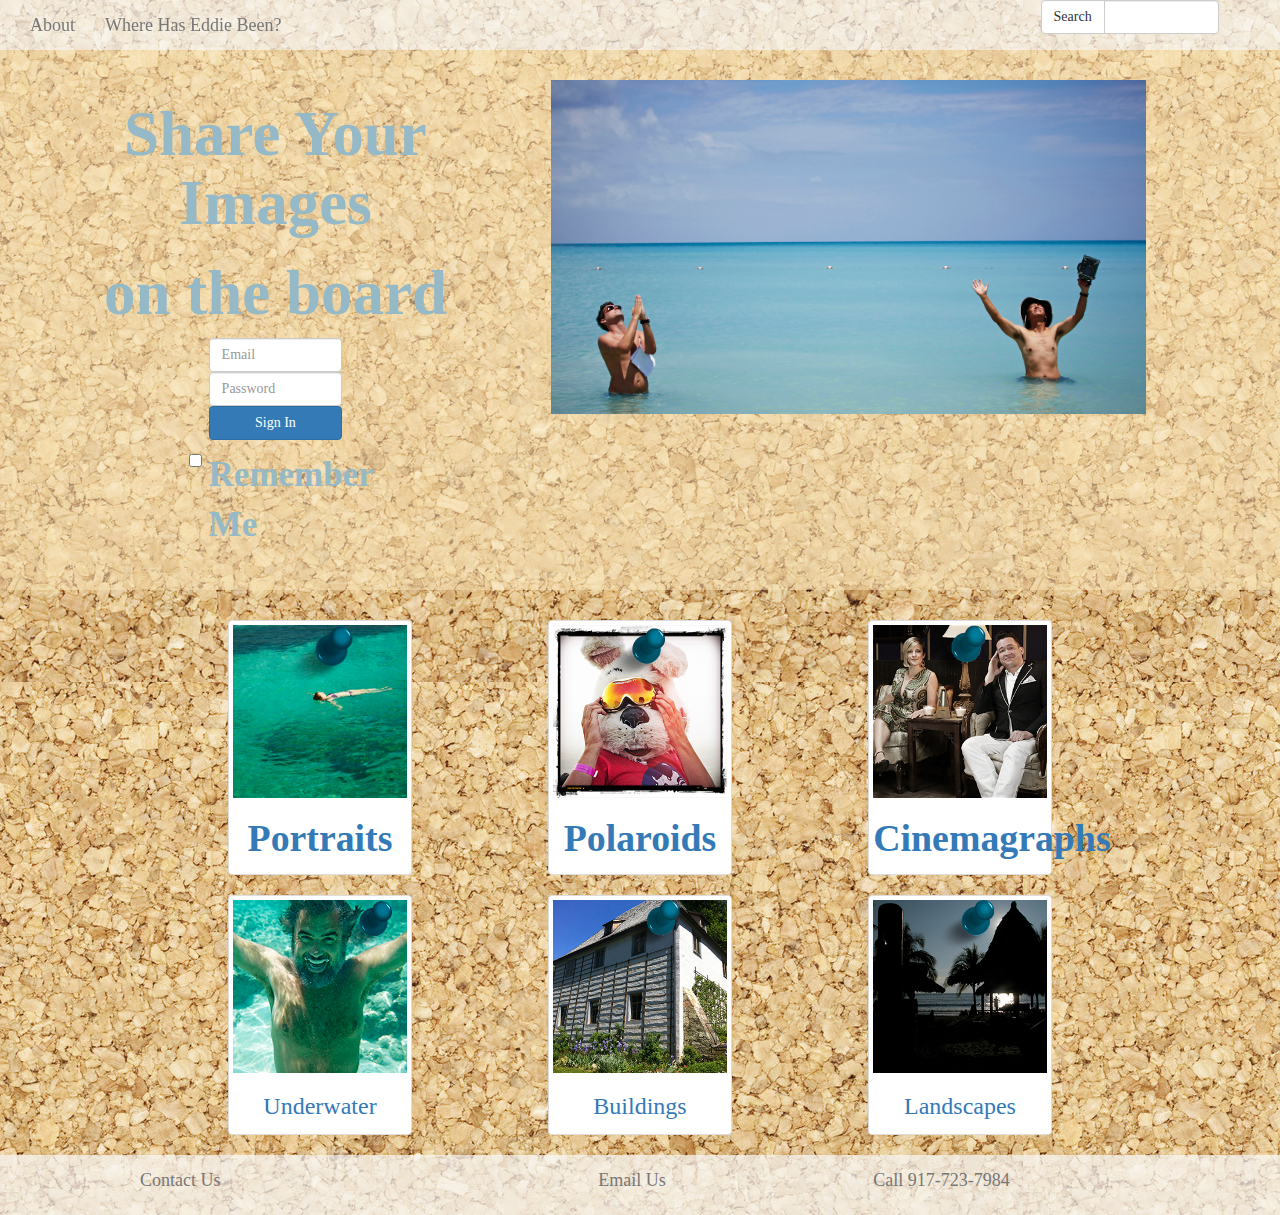
<file: www/index3.html>
<!DOCTYPE html>
<html lang="en">
  <head>
    <meta charset="utf-8">
    <meta http-equiv="X-UA-Compatible" content="IE=edge">
    <meta name="viewport" content="width=device-width, initial-scale=1">
    <title>WhereIsEddie</title>

    <!-- Bootstrap -->
    <link href="bower_components/bootstrap/dist/css/bootstrap.min.css" rel="stylesheet">
    <link href="bower_components/bootstrap-select/dist/css/bootstrap-select.min.css" rel="stylesheet">


    <!-- HTML5 shim and Respond.js for IE8 support of HTML5 elements and media queries -->
    <!-- WARNING: Respond.js doesn't work if you view the page via file:// -->
    <!--[if lt IE 9]>
      <script src="https://oss.maxcdn.com/html5shiv/3.7.2/html5shiv.min.js"></script>
      <script src="https://oss.maxcdn.com/respond/1.4.2/respond.min.js"></script>
    <![endif]-->
    <link href="css/custom.css" rel="stylesheet">
    <link href="css/Font_WhereIsEddie.css" rel="stylesheet">
  </head>
  <body>
      <nav class="navbar-wrapper navbar-default navbar-fixed-top" role="navigation">
        <div class="container-fluid">
    <!-- Brand and toggle get grouped for better mobile display -->
          <div class="navbar-header">
            <a class="navbar-brand" href="http://www.samiamphoto.com/#mi=1&pt=0&pi=2&p=-1&a=0&at=0">About</a>
            <a class="navbar-brand" href="#">Where Has Eddie Been?</a>
            <div class="col-md-2 col-md-push-7">
              <div class="input-group">
                <span class="input-group-btn">
                  <button class="btn btn-default" type="button">Search</button>
                </span>
                <input type="text" class="form-control" placeholder="">
              </div>
            </div>
          </div>
        </div>
      </nav>


    
    <!-- Collect the nav links, forms, and other content for toggling -->

  <div class="jumbotron">
    <div class="jumbotron-bg"></div>
      <div class="container-fluid">
        <div class="row">
          <div class="col-md-5">
            <h1 class="text-center">Share Your Images</h1>
            <h1 class="text-center">on the board</h1>
            <div class="col-md-4 col-md-offset-4">
              <form class="form-signin">
                <input type="text" class="form-control" placeholder="Email">
                <input type="password" class="form-control" placeholder="Password">
                <button class="btn btn-md btn-primary btn-block" type="submit">Sign In</button>
                <label class="checkbox pull-left">
                  <input type="checkbox" value="remember-me">
                  Remember Me
                </label>
              </form>
            </div>
          </div>
          <div class="col-md-6 col-me-push-6">
            <img class="img-responsive" src="Images/BEACH_INWATER_272_16_9.jpg" />
          </div>
        </div>
      </div>
  </div>

  <div class="container-fluid">
    <div class="row">
      <div class="col-md-2 col-md-offset-2 polaroid">
        <a href="Images/CLEARWATER_SWIM_002_16_9.jpg" class="thumbnail">
          <img src="Images/CLEARWATER_SWIM_002_square.jpg" 
            alt="generic placeholder thumbnail" />
            <p><h2 class="text-center">Portraits</h2></p>
       </a>   
      </div>
      <div class="col-md-2 col-md-offset-1 polaroid">
          <a href="Images/03_March.jpg" class="thumbnail">
            <img src="Images/03_March_thumb.jpg" alt="generic placehold thumbnail" />
              <p><h2 class="text-center">Polaroids</h2></p>
          </a>
      </div>
      <div class="col-md-2 col-md-offset-1 polaroid">
        <a href="Images/1_LisaNFritz_Time.gif" class="thumbnail">
          <img src="Images/1_LisaNFritz_Time_Thmb.jpg" alt="generic placeholder thumbnail" />
            <p><h2 class="text-center">Cinemagraphs</h2></p>
        </a>
        </div>
      </div>
    </div>
  </div>

  <div class="container-fluid">
    <div class="row">
      <div class="col-md-2 col-md-offset-2 polaroid">
        <a href="Images/CLEARWATER_SWIM_UNDERWATER_629.jpg" class="thumbnail">
          <img src="Images/CLEARWATER_SWIM_UNDERWATER_629_thumb.jpg" alt="Generic placeholder thumbnail">
          <h3 class="text-center">Underwater</h3>
        </a>  
      </div>
      <div class="col-md-2 col-md-offset-1 polaroid">
       <a href="Images/Buildings.jpg" class="thumbnail">
         <img class="img-responsive" src="Images/Buildings_thumb.jpg" alt="generic placeholder thumbnail">
          <p><h3 class="text-center">Buildings</h3></p>
       </a>
      </div>
      <div class="col-md-2 col-md-offset-1 polaroid">
       <a href="Images/Landscape.jpg" class="thumbnail">
         <img class="img-responsive" src="Images/Landscape_thumb.jpg" alt="generic placeholder thumbnail">
         <h3 class="text-center">Landscapes</h3>
       </a>
      </div>
    </div>
  </div>

  <nav class="navbar-wrapper navbar-default" role="navigation">
    <div class="container">
      <div class="row">
          <div id="footer">
            <ul class="footer">
              <div class="collapse navbar-collapse">
                <div class="col-md-2">
                  <a class="navbar-brand" href="http://www.samiamphoto.com/#mi=1&pt=0&pi=3&p=-1&a=0&at=0">Contact Us</a>
                </div>
                <div class="col-md-2 col-md-offset-3">
                  <a class="navbar-brand" href="http://www.samiamphoto.com/#mi=1&pt=0&pi=3&p=-1&a=0&at=0">Email Us</a>
                </div>
                <div class="col-md-4 col-md-offset-1">
                  <a class="navbar-brand" href="http://www.samiamphoto.com/#mi=1&pt=0&pi=3&p=-1&a=0&at=0">Call 917-723-7984</a>
                </div>
              </div>
            </ul>
          </div>
      </div>
    </div>
  </nav>

    <!-- jQuery (necessary for Bootstrap's JavaScript plugins) -->
    <script src="bower_components/jquery/dist/jquery.min.js"></script>
    <!-- Include all compiled plugins (below), or include individual files as needed -->
    <script src="bower_components/bootstrap/dist/js/bootstrap.min.js"></script>
    <script src="bower_components/bootstrap-select/dist/js/bootstrap-select.min.js"></script>
    <script>
      $(function() {
           console.log( "ready!" );
            $('.selectpicker').selectpicker();
      });
    </script>

  </body>
</html>
</file>
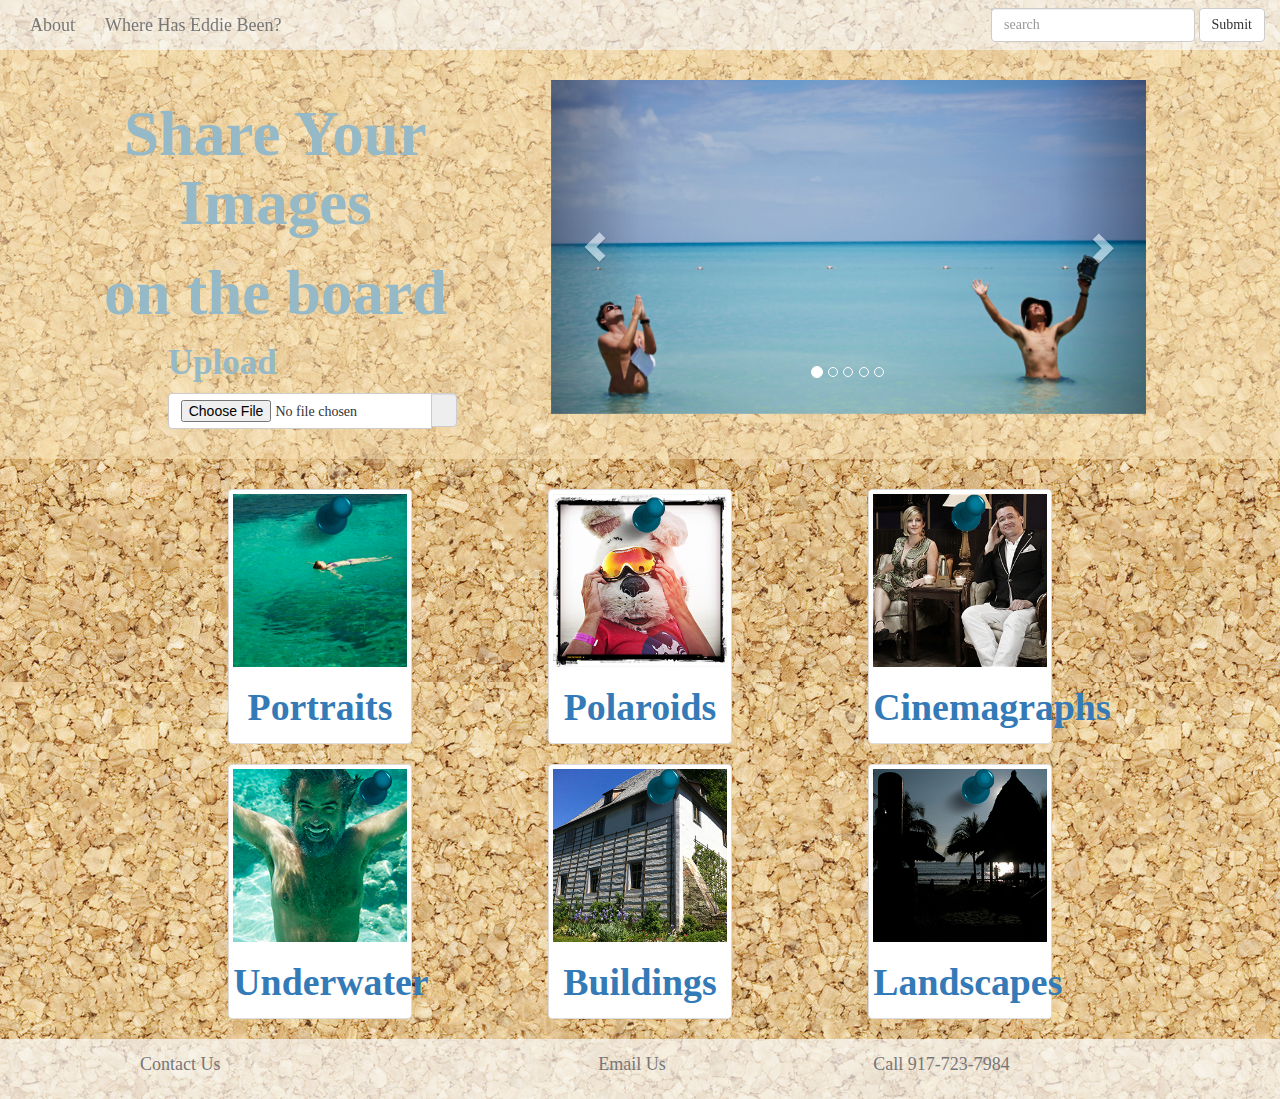
<file: www/index3WhereIsEddie.html>
<!DOCTYPE html>
<html lang="en">
  <head>
    <meta charset="utf-8">
    <meta http-equiv="X-UA-Compatible" content="IE=edge">
    <meta name="viewport" content="width=device-width, initial-scale=1">
    <title>WhereIsEddie</title>

    <!-- Bootstrap -->
    <link href="bower_components/bootstrap/dist/css/bootstrap.min.css" rel="stylesheet">
    <link href="bower_components/bootstrap-select/dist/css/bootstrap-select.min.css" rel="stylesheet">


    <!-- HTML5 shim and Respond.js for IE8 support of HTML5 elements and media queries -->
    <!-- WARNING: Respond.js doesn't work if you view the page via file:// -->
    <!--[if lt IE 9]>
      <script src="https://oss.maxcdn.com/html5shiv/3.7.2/html5shiv.min.js"></script>
      <script src="https://oss.maxcdn.com/respond/1.4.2/respond.min.js"></script>
    <![endif]-->
    <link href="css/custom.css" rel="stylesheet">
    <link href="css/Font_WhereIsEddie.css" rel="stylesheet">
  </head>
  <body>
    <nav class="navbar-wrapper navbar-default navbar-fixed-top" role="navigation">
        <div class="container-fluid">
    <!-- Brand and toggle get grouped for better mobile display -->
        <div class="navbar-header">
            <a class="navbar-brand" href="http://www.samiamphoto.com/#mi=1&pt=0&pi=2&p=-1&a=0&at=0">About</a>
            <a class="navbar-brand" href="#">Where Has Eddie Been?</a>
        </div>
        <div>
	        <form class="navbar-form navbar-right" role="search">
	            <div class="form-group">
	               	<input type="text" class="form-control" placeholder="search">
	            </div>
	            <button type="submit" class="btn btn-default">Submit</button>
	        </form>
	    </div>
    </nav>


    
    <!-- Collect the nav links, forms, and other content for toggling -->

  <div class="jumbotron">
    <div class="jumbotron-bg"></div>
      <div class="container-fluid">
        <div class="row">
          <div class="col-md-5">
            <h1 class="text-center">Share Your Images</h1>
            <h1 class="text-center">on the board</h1>
            <div class="col-md-4 col-md-offset-3">
            	<div class="editor-label">
    				<label>Upload</label>
    			<div class="input-group">
        			<span class="input-group-btn">
            			<span class=" btn btn-default btn-file">
                			<input type="file" name="data" id="data">
            			</span>
        			</span>
        			<input type="text" class="form-control" readonly />
    			</div>
				</div>
            </div>
          </div>
           <div class="col-md-6 col-me-push-6">
            <div id="myCarousel" class="carousel slide" data-ride="carousel">
              <ol class="carousel-indicators">
                <li data-target="#myCarousel" data-slide-to="0" class="active"></li>
                <li data-target="#myCarousel" data-slide-to="1"></li>
                <li data-target="#myCarousel" data-slide-to="2"></li>
                <li data-target="#myCarousel" data-slide-to="3"></li>
                <li data-target="#myCarousel" data-slide-to="4"></li>
              </ol>
              <div class="carousel-inner" role="listbox">
                <div class="item active">
                  <img src="Images/BEACH_INWATER_272_16_9.jpg" alt="placeholder">
                </div>
                <div class="item">
                  <img src="Images/CLEARWATER_SWIM_002_16_9.jpg" alt="placeholder">
                </div>
                <div class="item">
                  <img src="Images/CLEARWATER_SWIM_UNDERWATER_629_Slider.jpg" alt="placeholder">
                </div>
                <div class="item">
                  <img src="Images/Landscape_Slider.jpg" alt="placeholder">
                </div>
                <div class="item">
                  <img src="Images/1_LisaNFritz_Time_slider.jpg" alt="placeholder">
                </div>
              </div>
              <a class="left carousel-control" href="#myCarousel" role="button" data-slide="prev">
                <span class="glyphicon glyphicon-chevron-left" aria-hidden="true"></span>
                <span class="sr-only">Previous</span>
              </a>
              <a class="right carousel-control" href="#myCarousel" role="button" data-slide="next">
                <span class="glyphicon glyphicon-chevron-right" aria-hidden="true"></span>
                <span class="sr-only">Next</span>
              </a>
            </div>
          </div>
        </div>
      </div>
  </div>

  <div class="container-fluid">
    <div class="row">
      <div class="col-md-2 col-md-offset-2 polaroid">
        <a href="Images/CLEARWATER_SWIM_002_16_9.jpg" class="thumbnail">
          <img src="Images/CLEARWATER_SWIM_002_square.jpg" 
            alt="generic placeholder thumbnail" /> 
            <h2 class="text-center polaroid">Portraits</h2>
       </a>   
      </div>
      <div class="col-md-2 col-md-offset-1 polaroid">
          <a href="Images/03_March.jpg" class="thumbnail">
            <img src="Images/03_March_thumb.jpg" alt="generic placehold thumbnail" />
              <h2 class="text-center">Polaroids</h2>
          </a>
      </div>
      <div class="col-md-2 col-md-offset-1 polaroid">
        <a href="Images/1_LisaNFritz_Time.gif" class="thumbnail">
          <img src="Images/1_LisaNFritz_Time_Thmb.jpg" alt="generic placeholder thumbnail" />
            <h2 class="text-center">Cinemagraphs</h2>
        </a>
        </div>
      </div>
    </div>
  </div>

  <div class="container-fluid">
    <div class="row">
      <div class="col-md-2 col-md-offset-2 polaroid">
        <a href="Images/CLEARWATER_SWIM_UNDERWATER_629.jpg" class="thumbnail">
          <img src="Images/CLEARWATER_SWIM_UNDERWATER_629_thumb.jpg" alt="Generic placeholder thumbnail">
          <h2 class="text-center">Underwater</h2>
        </a>  
      </div>
      <div class="col-md-2 col-md-offset-1 polaroid">
       <a href="Images/Buildings.jpg" class="thumbnail">
         <img class="img-responsive" src="Images/Buildings_thumb.jpg" alt="generic placeholder thumbnail">
          <h2 class="text-center">Buildings</h2>
       </a>
      </div>
      <div class="col-md-2 col-md-offset-1 polaroid">
       <a href="Images/Landscape.jpg" class="thumbnail">
         <img class="img-responsive" src="Images/Landscape_thumb.jpg" alt="generic placeholder thumbnail">
         <h2 class="text-center">Landscapes</h2>
       </a>
      </div>
    </div>
  </div>

  <nav class="navbar-wrapper navbar-default" role="navigation">
    <div class="container">
      <div class="row">
          <div id="footer">
            <ul class="footer">
              <div class="collapse navbar-collapse">
                <div class="col-md-2">
                  <a class="navbar-brand" href="http://www.samiamphoto.com/#mi=1&pt=0&pi=3&p=-1&a=0&at=0">Contact Us</a>
                </div>
                <div class="col-md-2 col-md-offset-3">
                  <a class="navbar-brand" href="http://www.samiamphoto.com/#mi=1&pt=0&pi=3&p=-1&a=0&at=0">Email Us</a>
                </div>
                <div class="col-md-4 col-md-offset-1">
                  <a class="navbar-brand" href="http://www.samiamphoto.com/#mi=1&pt=0&pi=3&p=-1&a=0&at=0">Call 917-723-7984</a>
                </div>
              </div>
            </ul>
          </div>
      </div>
    </div>
  </nav>

    <!-- jQuery (necessary for Bootstrap's JavaScript plugins) -->
    <script src="bower_components/jquery/dist/jquery.min.js"></script>
    <!-- Include all compiled plugins (below), or include individual files as needed -->
    <script src="bower_components/bootstrap/dist/js/bootstrap.min.js"></script>
    <script src="bower_components/bootstrap-select/dist/js/bootstrap-select.min.js"></script>
    <script>
      $(function() {
           console.log( "ready!" );
            $('.selectpicker').selectpicker();
      });
    </script>

  </body>
</html>
</file>
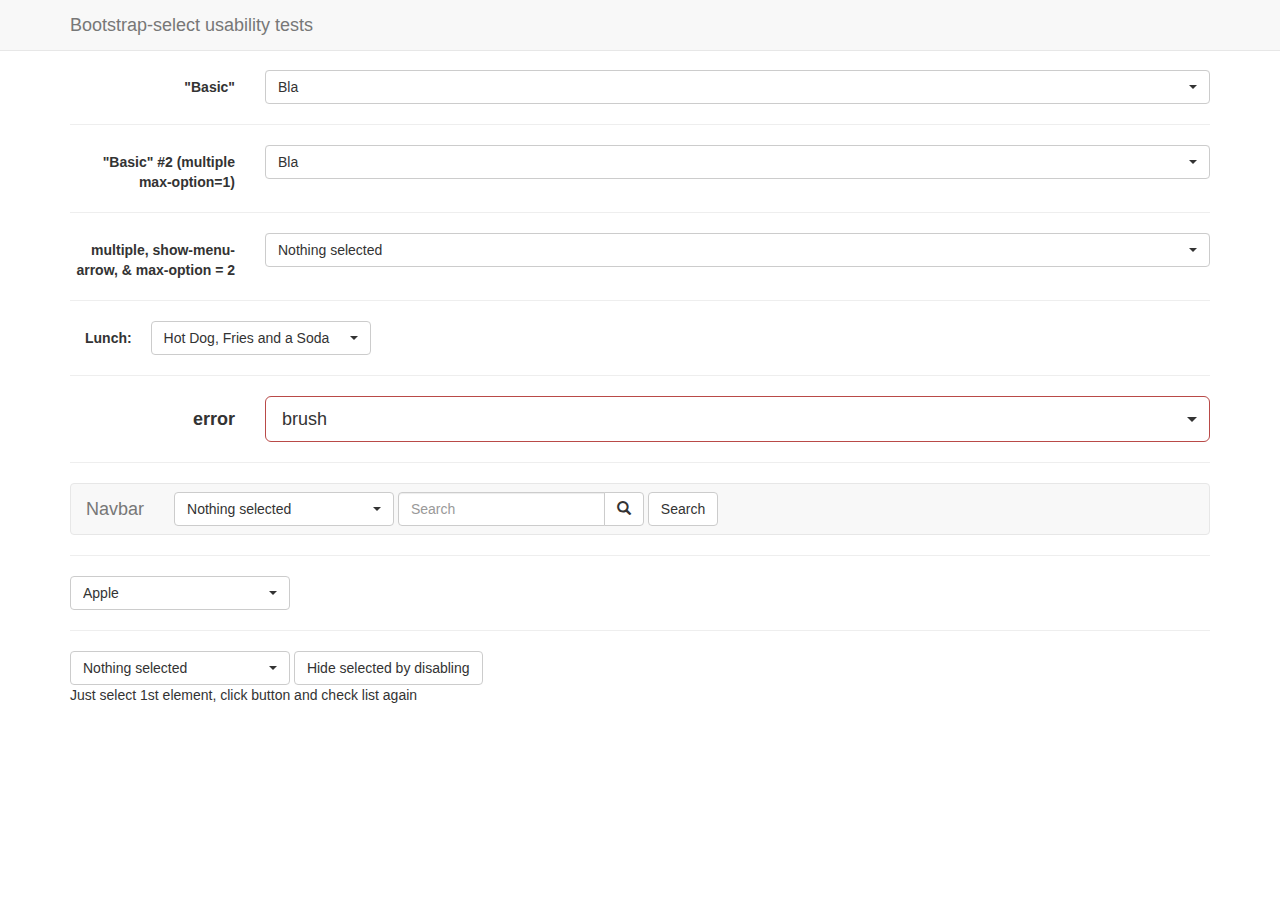
<file: www/bower_components/bootstrap-select/test.html>
<!DOCTYPE html>
<html>
<head>
  <title>Bootstrap-select test page</title>

  <meta charset="utf-8">

  <link rel="stylesheet" type="text/css" href="dist/css/bootstrap-select.css">
  <link href="//netdna.bootstrapcdn.com/bootstrap/3.2.0/css/bootstrap.min.css" rel="stylesheet">

  <style>
    body {
      padding-top: 70px;
    }
  </style>

  <script type="text/javascript" src="//ajax.googleapis.com/ajax/libs/jquery/1.10.1/jquery.min.js"></script>
  <script type="text/javascript" src="dist/js/bootstrap-select.js"></script>
  <script src="//netdna.bootstrapcdn.com/bootstrap/3.2.0/js/bootstrap.min.js"></script>
</head>
<body>
<nav class="navbar navbar-default navbar-fixed-top" role="navigation">
  <div class="container">
    <div class="navbar-header">
      <a class="navbar-brand" href="#">Bootstrap-select usability tests</a>
    </div>
  </div>
</nav>

<div class="container">
  <form class="form-horizontal" role="form">
    <div class="form-group">
      <label for="basic" class="col-lg-2 control-label">"Basic"</label>

      <div class="col-lg-10">
        <select id="basic" class="selectpicker show-tick form-control" data-live-search="true">
          <option>cow</option>
          <option>bull</option>
          <option class="get-class" disabled>ox</option>
          <optgroup label="test" data-subtext="another test">
            <option>ASD</option>
            <option selected>Bla</option>
            <option>Ble</option>
          </optgroup>
        </select>
      </div>
    </div>
  </form>
  <hr>
  <form class="form-horizontal" role="form">
    <div class="form-group">
      <label for="basic2" class="col-lg-2 control-label">"Basic" #2 (multiple max-option=1)</label>

      <div class="col-lg-10">
        <select id="basic2" class="show-tick form-control" multiple>
          <option>cow</option>
          <option>bull</option>
          <option class="get-class" disabled>ox</option>
          <optgroup label="test" data-subtext="another test">
            <option>ASD</option>
            <option selected>Bla</option>
            <option>Ble</option>
          </optgroup>
        </select>
      </div>
    </div>
  </form>
  <hr>
  <form class="form-horizontal" role="form">
    <div class="form-group">
      <label for="maxOption2" class="col-lg-2 control-label">multiple, show-menu-arrow, & max-option = 2</label>

      <div class="col-lg-10">
        <select id="maxOption2" class="selectpicker show-menu-arrow form-control" multiple data-max-options="2">
          <option>chicken</option>
          <option>turkey</option>
          <option disabled>duck</option>
          <option>goose</option>
        </select>
      </div>
    </div>
  </form>
  <hr>
  <form class="form-inline">
    <div class="form-group">
      <label class="col-md-1 control-label" for="lunch">Lunch: </label>
    </div>
    <div class="form-group">
      <select id="lunch" class="selectpicker" data-live-search="true" title="Please select a lunch ...">
        <option>Hot Dog, Fries and a Soda</option>
        <option>Burger, Shake and a Smile</option>
        <option>Sugar, Spice and all things nice</option>
        <option>Baby Back Ribs</option>
        <option>A really really long option made to illustrate an issue with the live search in an inline form</option>
      </select>
    </div>
  </form>
  <hr>
  <form class="form-horizontal" role="form">
    <div class="form-group form-group-lg">
      <label for="error" class="col-lg-2 control-label">error</label>

      <div class="col-lg-10 error">
        <select id="error" class="selectpicker show-tick form-control">
          <option>pen</option>
          <option>pencil</option>
          <option selected>brush</option>
        </select>
      </div>
    </div>
  </form>
  <hr>
  <nav class="navbar navbar-default" role="navigation">
    <div class="container-fluid">
      <div class="navbar-header">
        <a class="navbar-brand" href="#">Navbar</a>
      </div>

      <form class="navbar-form navbar-left" role="search">
        <div class="form-group">
          <select class="selectpicker" multiple data-live-search="true" data-actions-box="true">
            <optgroup label="filter1">
              <option>option1</option>
              <option>option2</option>
              <option>option3</option>
              <option>option4</option>
            </optgroup>
            <optgroup label="filter2">
              <option>option1</option>
              <option>option2</option>
              <option>option3</option>
              <option>option4</option>
            </optgroup>
            <optgroup label="filter3">
              <option>option1</option>
              <option>option2</option>
              <option>option3</option>
              <option>option4</option>
            </optgroup>
          </select>
        </div>

        <div class="input-group">
          <input type="text" class="form-control" placeholder="Search" name="q">

          <div class="input-group-btn">
            <button class="btn btn-default" type="submit"><i class="glyphicon glyphicon-search"></i></button>
          </div>
        </div>
        <button type="submit" class="btn btn-default">Search</button>
      </form>

    </div>
    <!-- .container-fluid -->
  </nav>
  <hr>
  <select id="first-disabled" class="selectpicker" data-hide-disabled="true" data-live-search="true">
    <optgroup disabled="disabled" label="disabled">
      <option>Hidden</option>
    </optgroup>
    <optgroup label="Fruit">
      <option>Apple</option>
      <option>Orange</option>
    </optgroup>
    <optgroup label="Vegetable">
      <option>Corn</option>
      <option>Carrot</option>
    </optgroup>
  </select>
  <hr>
  <select id="first-disabled2" class="selectpicker" multiple data-hide-disabled="true" data-size="5">
    <option>Apple</option>
    <option>Banana</option>
    <option>Orange</option>
    <option>Pineapple</option>
    <option>Apple2</option>
    <option>Banana2</option>
    <option>Orange2</option>
    <option>Pineapple2</option>
    <option>Apple2</option>
    <option>Banana2</option>
    <option>Orange2</option>
    <option>Pineapple2</option>
  </select>
  <button id="special" class="btn btn-default">Hide selected by disabling</button>
  <p>Just select 1st element, click button and check list again</p>
  <script>
    $(document).ready(function () {
      var mySelect = $('#first-disabled2');

      $('#special').on('click', function () {
        mySelect.find('option:selected').attr('disabled', 'disabled');
        mySelect.selectpicker('refresh');
      });

      var $basic2 = $('#basic2').selectpicker({
        liveSearch: true,
        maxOptions: 1
      });
    });
  </script>
</div>
</body>
</html>
</file>
<file: www/css/custom.css>
img {
	width: 100%;
}

.landingpage-background {
    background: url('../Images/CLEARWATER_SWIM_UNDERWATER_629_1920.jpg') no-repeat center center fixed;
    -webkit-background-size: cover;
    -moz-background-size: cover;
    background-size: cover;
    -o-background-size: cover;
}

.jumbotron {
  padding: 30px 15px;
  margin-top: 50px;
  margin-bottom: 30px;
  color: inherit;
  background-color: rgba(250, 230, 187, 0.5);
}

body {
  font-family: "Helvetica Neue", Helvetica, Arial, sans-serif;
  font-size: 14px;
  line-height: 1.42857143;
  color: #95b9c7;
  background-color: #839099;
  background-image: url('../Images/depositphotos_4368177-Cork-board.jpg');
}

.navbar-default {
  background-color: rgba(248, 248, 248, 0.7);
  border-color: rgba(248, 248, 248, 0.7);
}

.Absolute-Center.is-Responsive {
  width: 50%; 
  height: 50%;
  min-width: 200px;
  max-width: 400px;
  padding: 40px;
}
</file>
<file: www/css/Font_WhereIsEddie.css>
body {
	font-family: Helvetica Neue;
}

h1 {
    font-size: 600%;
    font-weight: bold;
}

/*
  Module: Polaroid; I do not understand why it won't apply this class when I add it.  what am I doing wrong
*/

.polaroid > a > h2, .polaroid > h3 {
	font-family: Galeforce BTN;
	font-weight: bold;
}

.polaroid > a > h2 {
	font-size: 270%;
}

.polaroid > h3 {
	font-size: 290%;
}  

label {
	font-size: 250%;
	font-weight: bold;
}
</file>
